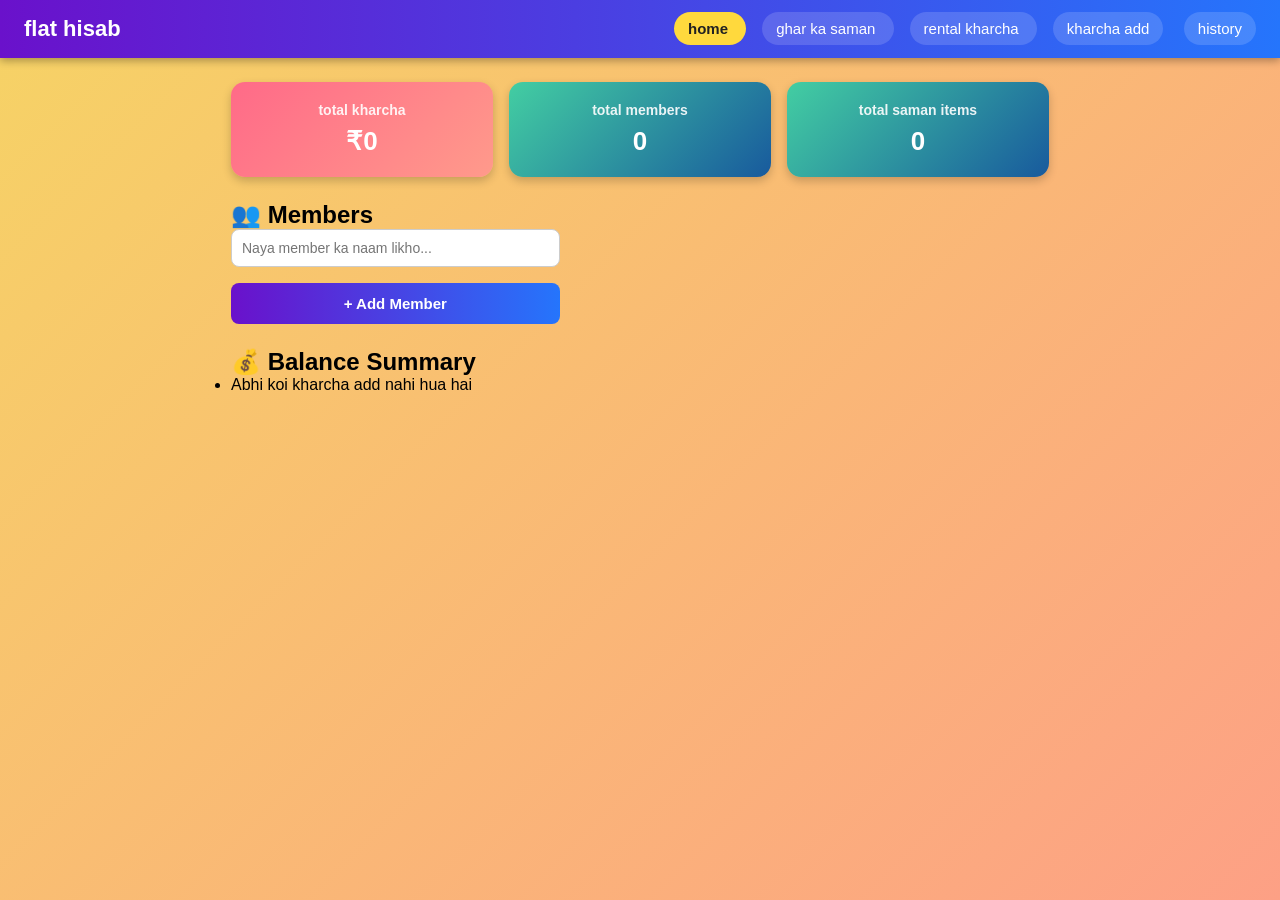
<file: index2.html>
<!DOCTYPE html>
<html lang="en">
<head>
    <meta charset="UTF-8">
    <meta name="viewport" content="width=device-width, initial-scale=1.0">
    <title>hisab book - home </title>
    <link rel="stylesheet" href="style2.css">
</head>
<body>

    <div class="navbar">
        <h1> flat hisab</h1>
        <nav>
            <a href="index2.html" class="active">home </a>
            <a href="saman.html"> ghar ka saman </a>
            <a href="rental.html"> rental kharcha </a>
            <a href="wxpense.html"> kharcha add</a>
            <a href="history.html">history</a>
        </nav>
    </div>

    <div class="container">
        <div class="sumer-card">
            <h3> total kharcha </h3>
            <p id="totalExpense"> ₹0</p>
        </div>
        <div class="card">
            <h3> total members</h3>
            <p id="totalMember">0</p>
        </div>
        <div class="card">
            <h3> total saman items</h3>
            <p id="totalItems">0</p>
        </div>
    </div>

    <div class="container">
        <div class="box">
            <h2>👥 Members</h2>
            <form id="memberForm">
                <input type="text" id="newMemberInput" placeholder="Naya member ka naam likho...">
                <button type="submit">+ Add Member</button>
            </form>
            <ul class="balance-list" id="memberList"></ul>
        </div>
    </div>

    <div class="container">
        <div class="box">
            <h2>💰 Balance Summary</h2>
            <ul class="balance-list" id="balanceList">
                <li class="empty-msg">Abhi koi kharcha add nahi hua hai</li>
            </ul>
        </div>
    </div>

    <script src="sagar1203.js"></script>
</body>
</html>
</file>
<file: style2.css>
* {
  margin: 0;
  padding: 0;
  box-sizing: border-box;
  font-family: 'Segoe UI', Arial, sans-serif;
}

body {
  background: linear-gradient(135deg, #f6d365, #fda085);
  min-height: 100vh;
}

/* Navbar */
.navbar {
  background: linear-gradient(90deg, #6a11cb, #2575fc);
  color: white;
  padding: 16px 24px;
  display: flex;
  justify-content: space-between;
  align-items: center;
  flex-wrap: wrap;
  box-shadow: 0 3px 8px rgba(0,0,0,0.3);
}

.navbar h1 {
  font-size: 22px;
}

.navbar nav a {
  color: white;
  text-decoration: none;
  margin-left: 16px;
  font-size: 15px;
  padding: 8px 14px;
  border-radius: 20px;
  transition: 0.3s;
  background: rgba(255,255,255,0.15);
}

.navbar nav a:hover {
  background: #ff6b6b;
}

.navbar nav a.active {
  background: #ffd93d;
  color: #222;
  font-weight: bold;
}

/* Container */
.container {
  max-width: 850px;
  margin: 24px auto;
  padding: 0 16px;
  display: flex;
  flex-wrap: wrap;
  gap: 16px;
}

/* Summary Cards */
.sumer-card, .card {
  flex: 1;
  min-width: 150px;
  border-radius: 14px;
  padding: 20px;
  text-align: center;
  color: white;
  box-shadow: 0 4px 10px rgba(0,0,0,0.2);
  transition: transform 0.2s;
}

.sumer-card:hover, .card:hover {
  transform: translateY(-4px);
}

.sumer-card {
  background: linear-gradient(135deg, #ff6a88, #ff9a8b);
}

.card {
  background: linear-gradient(135deg, #43cea2, #185a9d);
}

.sumer-card h3, .card h3 {
  font-size: 14px;
  opacity: 0.9;
  margin-bottom: 8px;
}

.sumer-card p, .card p {
  font-size: 26px;
  font-weight: bold;
}
/* Form fields styling */
.box label {
  display: block;
  font-size: 13px;
  color: #555;
  margin: 8px 0 4px;
}

.box input, .box select {
  width: 100%;
  padding: 10px;
  border-radius: 8px;
  border: 1px solid #ccc;
  font-size: 14px;
  margin-bottom: 4px;
}

.box button[type="submit"] {
  margin-top: 12px;
  width: 100%;
  padding: 12px;
  border: none;
  border-radius: 8px;
  background: linear-gradient(90deg, #6a11cb, #2575fc);
  color: white;
  font-weight: bold;
  cursor: pointer;
  font-size: 15px;
}

/* Item list */
.item-list {
  list-style: none;
}

.item-list li {
  display: flex;
  justify-content: space-between;
  align-items: flex-start;
  padding: 12px 0;
  border-bottom: 1px solid #eee;
}

.item-list li:last-child {
  border-bottom: none;
}

.tag {
  font-size: 11px;
  padding: 2px 8px;
  border-radius: 10px;
  background: #eaf1fb;
  color: #2c3e50;
  margin-left: 6px;
}

/* Rent split checkboxes */
#rentSplitBox {
  background: #f8f9fb;
  padding: 10px 14px;
  border-radius: 8px;
  border: 1px solid #eee;
}

#rentSplitBox label {
  display: flex !important;
  flex-direction: row;
  align-items: center;
  gap: 8px;
  margin: 4px 0;
  font-size: 14px;
  color: #333;
}

#rentSplitBox input[type="checkbox"] {
  width: auto;
  accent-color: #6a11cb;
  cursor: pointer;
}

/* Rent history list styling */
#rentList li {
  flex-direction: column;
  align-items: stretch;
  position: relative;
  padding: 14px 0;
}

#rentList li strong {
  font-size: 18px;
  color: #2c3e50;
}

#rentList li small {
  color: #777;
  line-height: 1.6;
}

#rentList .delete-btn {
  position: absolute;
  top: 14px;
  right: 0;
}
#expSplitBox {
  background: #f8f9fb;
  padding: 10px 14px;
  border-radius: 8px;
  border: 1px solid #eee;
}

#expSplitBox label {
  display: flex !important;
  flex-direction: row;
  align-items: center;
  gap: 8px;
  margin: 4px 0;
  font-size: 14px;
  color: #333;
}

#expSplitBox input[type="checkbox"] {
  width: auto;
  accent-color: #6a11cb;
  cursor: pointer;
}

#expenseList li {
  flex-direction: column;
  align-items: stretch;
  position: relative;
  padding: 14px 0;
}

#expenseList li strong {
  font-size: 18px;
  color: #2c3e50;
}

#expenseList li small {
  color: #777;
  line-height: 1.6;
  display: block;
}

#expenseList .delete-btn {
  position: absolute;
  top: 14px;
  right: 0;
}

#allExpenseList li, #allItemsList li {
  flex-direction: column;
  align-items: stretch;
  position: relative;
  padding: 14px 0;
}

#allExpenseList li strong, #allItemsList li strong {
  font-size: 18px;
  color: #2c3e50;
}

#allExpenseList li small, #allItemsList li small {
  color: #777;
  line-height: 1.6;
  display: block;
}

#allExpenseList .delete-btn, #allItemsList .delete-btn {
  position: absolute;
  top: 14px;
  right: 0;
}

.tag.positive { background: #e8f8f0; color: #27ae60; }
.tag.negative { background: #fdecea; color: #c0392b; }
</file>
